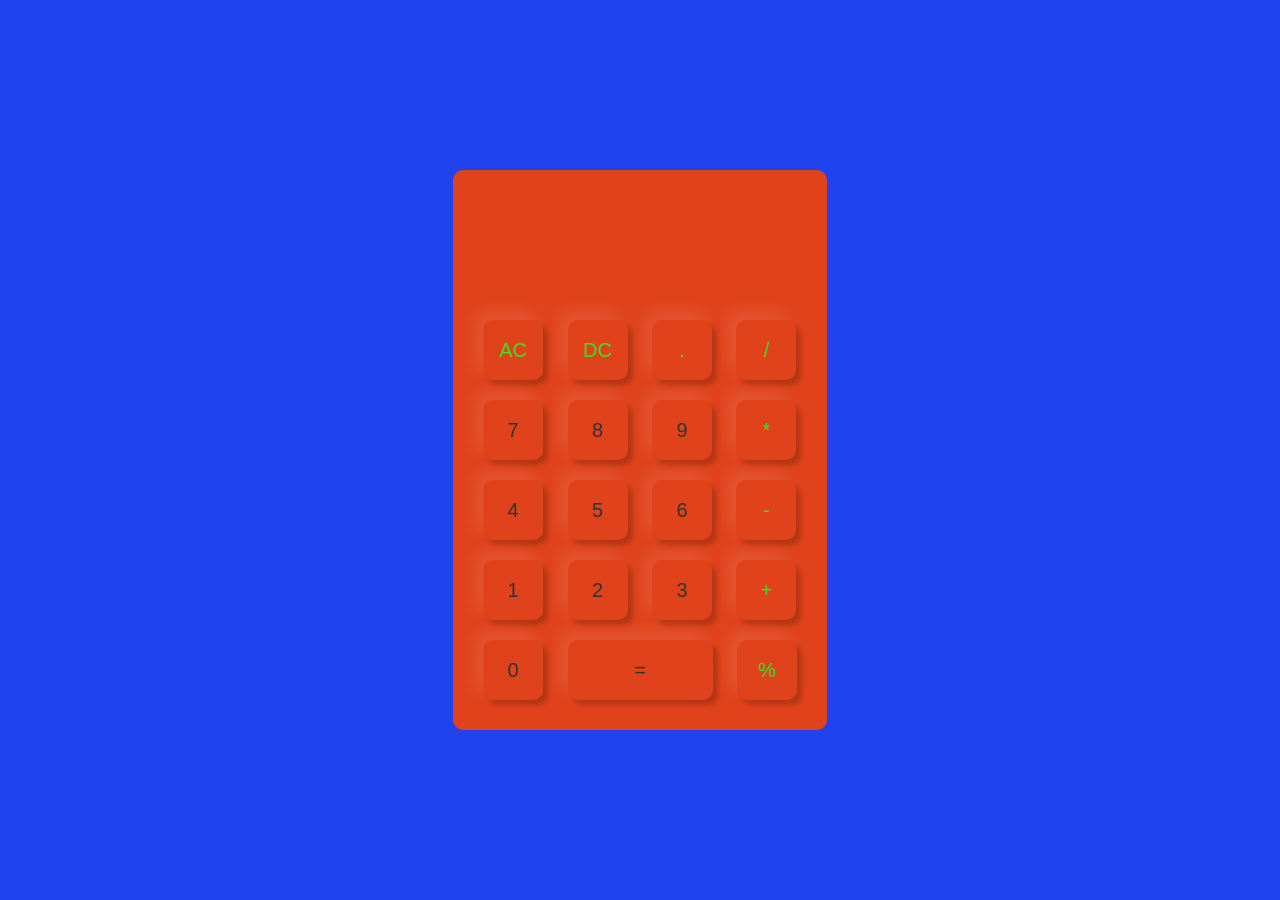
<file: Calculator/index.html>
<!DOCTYPE html>
<html lang="en">
<head>
    <meta charset="UTF-8">
    <meta name="viewport" content="width=device-width, initial-scale=1.0">
    <title>Calculator</title>
    <link rel = "stylesheet" href="style.css">
</head>
<body>

<div class="container">
    <div class="calculator">
        <form>
            <div class = "display">
                <input type="text" name = "display">
            </div>
            <div>
                <input type="button" value = "AC" onclick = "display.value = ''" class= "operator">
                <input type="button" value = "DC" onclick = "display.value = display.value.toString().slice(0,-1)" class = "operator">
                <input type="button" value = "." onclick = "display.value += '.'" class = "operator">
                <input type="button" value = "/" onclick = "display.value += '/'" class = "operator">
            </div>
            <div>
                <input type="button" value = "7" onclick="display.value += '7'">
                <input type="button" value = "8" onclick="display.value += '8'">
                <input type="button" value = "9" onclick="display.value += '9'">
                <input type="button" value = "*" onclick="display.value += '*'" class = "operator">
            </div>
            <div>
                <input type="button" value = "4" onclick="display.value += '4'">
                <input type="button" value = "5" onclick="display.value += '5'">
                <input type="button" value = "6" onclick="display.value += '6'">
                <input type="button" value = "-" onclick="display.value += '-'" class = "operator">
            </div>
            <div>
                <input type="button" value = "1" onclick="display.value += '1'">
                <input type="button" value = "2" onclick="display.value += '2'">
                <input type="button" value = "3" onclick="display.value += '3'">
                <input type="button" value = "+" onclick="display.value += '+'" class = "operator">
            </div>
            <div>
                <input type="button" value = "0" onclick= "display.value += '0'">
                <input type="button" value = "=" onclick="display.value = eval(display.value)"class = "equal">
                <input type="button" value = "%" onclick="display.value += '%'" class = "operator">
            </div>
        </form>
    </div>
</div>

</body>
</html>
</file>
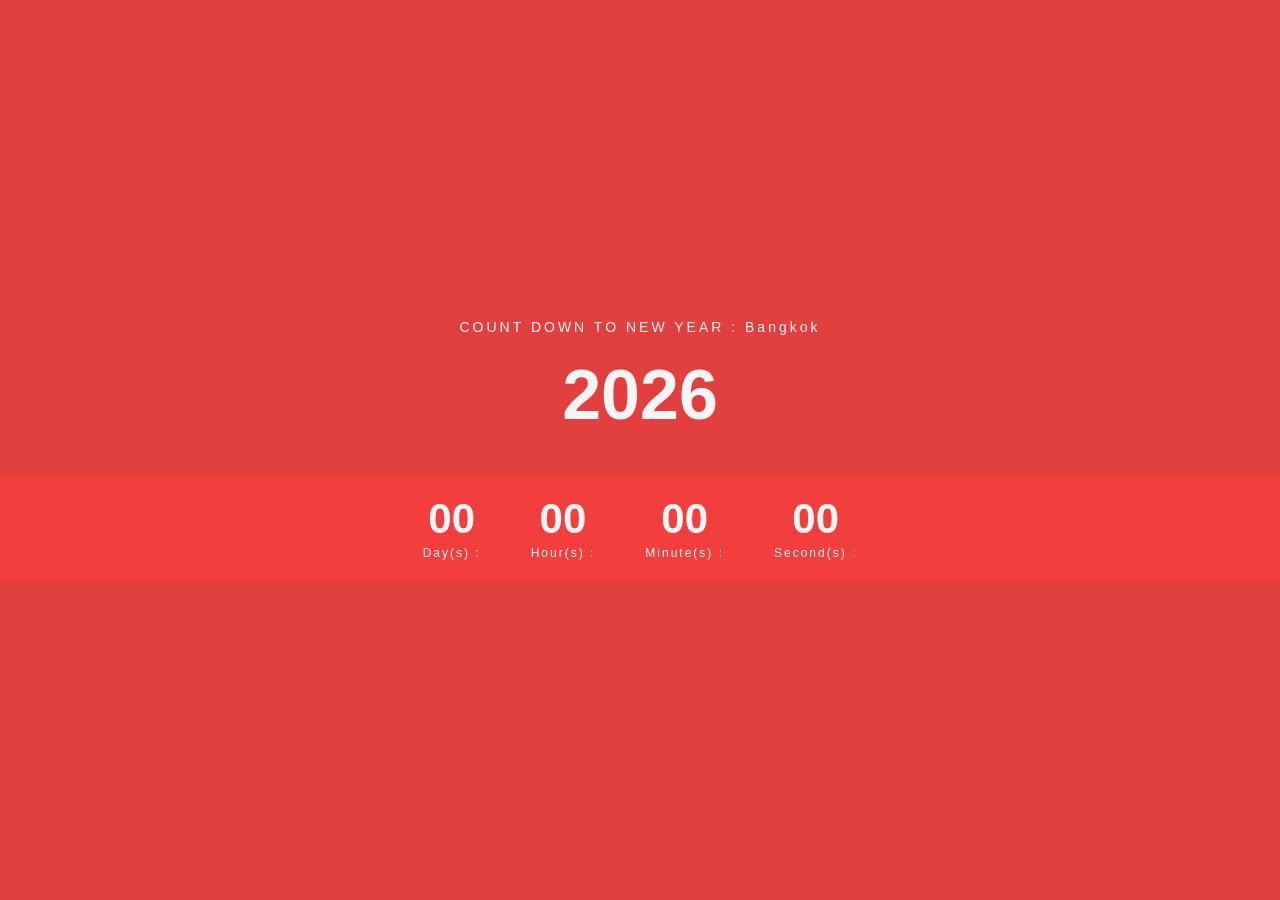
<file: countdown/index.html>
<!DOCTYPE html>
<html lang="en">

<head>
    <meta charset="UTF-8" />
    <meta name="viewport" content="width=device-width , initial-scale = 1.0 " />
    <title>New Year Countdown</title>

    <!--css link file-->

    <link rel="stylesheet" href="style.css" />
</head>

<body>
    <div class="container">
        <p class="subtitle">COUNT DOWN TO NEW YEAR : Bangkok </p>
        <h1 class="year">2026</h1>
        <div class="countdown-box">
            <div class="time">
                <h2 id="days">00</h2>
                <span>Day(s) : </span>
            </div>
            <div class="time">
                <h2 id="hours">00</h2>
                <span>Hour(s) : </span>
            </div>
            <div class="time">
                <h2 id="minutes">00</h2>
                <span>Minute(s) : </span>
            </div>
            <div class="time">
                <h2 id="seconds">00</h2>
                <span>Second(s) : </span>
            </div>
        </div>
    </div>

    <!--java script -->
    <script src="script.js"></script>
</body>
</file>
<file: Calculator/style.css>
*{
    margin: 0 ;
    padding: 0 ;
    font-family: 'Poppins' , sans-serif;
    box-sizing: border-box;
}

.container {
    width: 100%;
    height: 100vh;
    background: rgb(32, 67, 237) ;
    display: flex;
    justify-content: center;   
    align-items: center;       
}

.calculator{
    background : rgb(224, 67, 28) ;
    padding : 20px ;
    border-radius: 10px;
}

.calculator form input {
    border : 0 ;
    outline : 0 ;
    width : 60px ;
    height: 60px;
    border-radius: 10px;
    box-shadow: -8px -8px 15px rgba(255,255,255,0.1) , 5px 5px 5px rgba(0,0,0,0.2);
    background: transparent;
    font-size: 20px;
    color : #333 ;
    cursor : pointer ;
    margin : 10px ;
}
form .display{
    display: flex;
    justify-content: flex-end;
    margin: 20px ;
}

form .display input {
    text-align: right;
    flex: 1 ;
    font-size : 20px ;
    box-shadow :none ;
}   

form input.equal {
    width : 145px ;
}

form input.operator {
    color :rgb(58, 226, 35) ;
}
</file>
<file: countdown/style.css>
* {
    padding: 0;
    margin: 0;
    box-sizing: border-box;
    font-family: 'Poppins', sans-serif;
}

body {
    background-color: rgb(226, 63, 63);
    height: 100vh;
    display: flex;
    align-items: center;
    justify-content: center;
    color: whitesmoke;
}

.container {
    text-align: center;
    width: 100%;
}

.subtitle {
    letter-spacing: 3px;
    font-size: 14px;
    margin-bottom: 20px;
}

.year {
    font-size: 70px;
    margin-bottom: 40px;

}

.countdown-box {
    background: rgb(243, 62, 62);
    padding: 20px 0;
    display: flex;
    justify-content: center;
    gap: 50px;
}

.time h2 {
    font-size: 42px;
}

.time span {
    font-size: 12px;
    letter-spacing: 2px;

}
</file>
